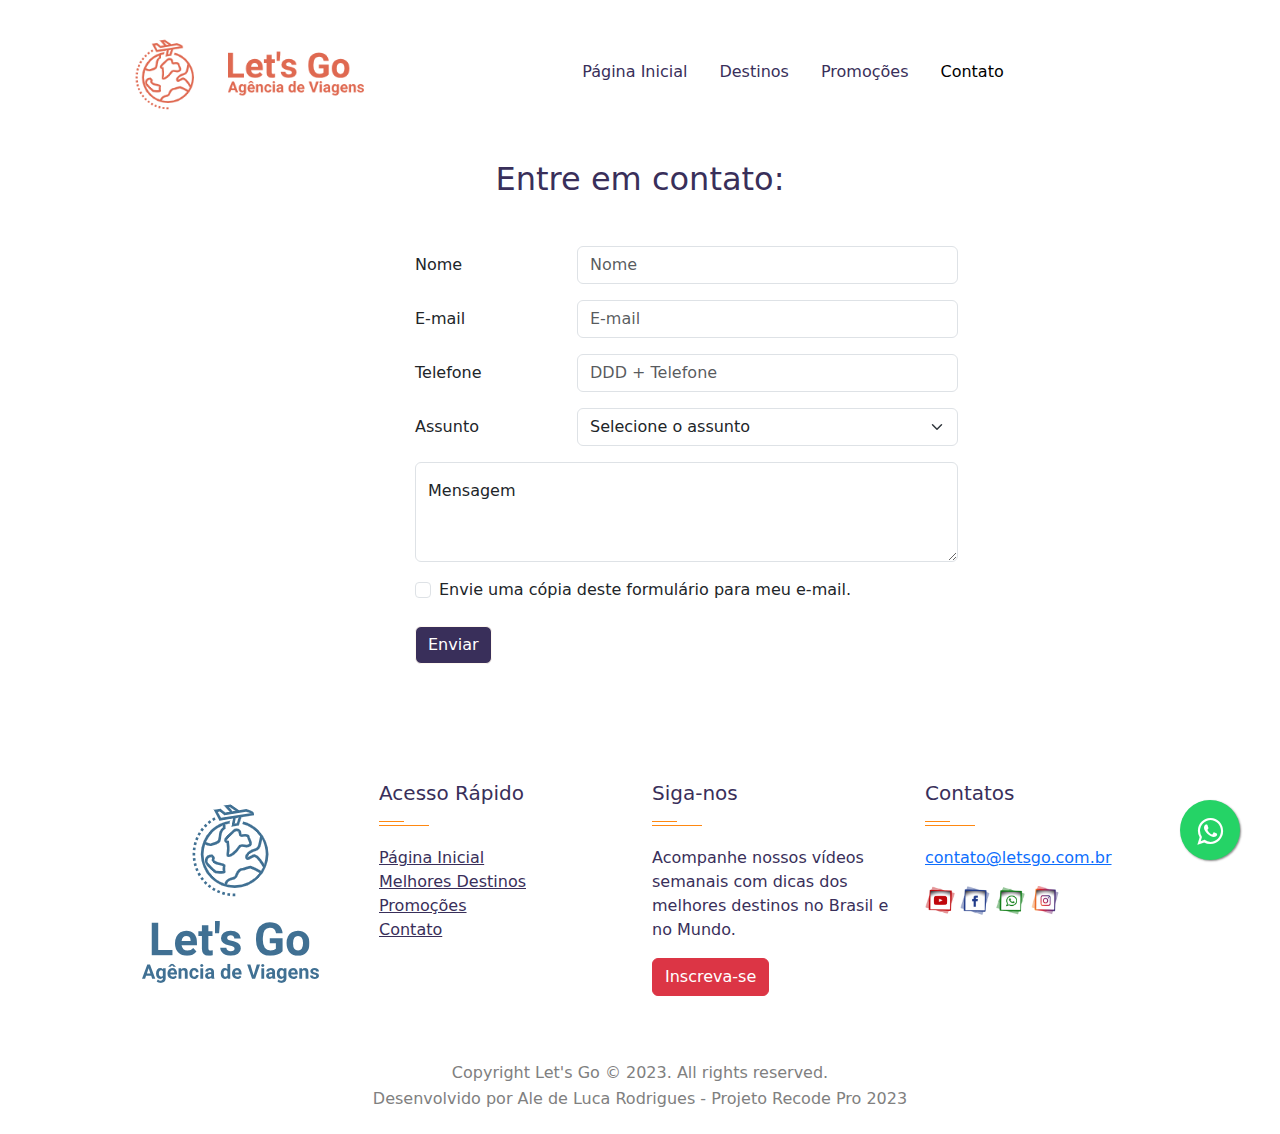
<file: Site Agência de Viagens - Lets Go/contato.html>
<!DOCTYPE html>
<html lang="pt-br">

<head>
  <meta charset="UTF-8">
  <meta name="viewport" content="width=device-width, initial-scale=1.0">
  <title>Let's Go | Contato </title>
  <link rel="icon" href="imagens/icon (2).png">
  <link rel="stylesheet" href="css/style.css">
  <link rel="stylesheet" href="./bootstrap-5.3.0-dist/css/bootstrap.css">

</head>

<body>
  <div class="container">

    <!--Inicio Navbar - Menu -->
    <nav class="navbar navbar-light navbar-expand-lg">
      <div class="container-fluid">
        <a class="navbar-brand" href="index.html">
          <img src="imagens/logo.png" alt="logo empresa Let's Go" width="250" height="100"></a>
        <button class="navbar-toggler" type="button" data-bs-toggle="collapse" data-bs-target="#navbarNavDropdown"
          aria-controls="navbarNavDropdown" aria-expanded="false" aria-label="Toggle navigation">
          <span class="navbar-toggler-icon"></span>
        </button>
        <div class="collapse navbar-collapse justify-content-center" id="navbarNavDropdown">
          <ul class="navbar-nav">
            <li class="nav-item p-2">
              <a class="nav-link" href="index.html">Página Inicial</a>
            </li>
            <li class="nav-item p-2">
              <a class="nav-link" href="Destino.html">Destinos</a>
            </li>
            <li class="nav-item p-2">
              <a class="nav-link" href="Promoções.html">Promoções</a>
            </li>
            <li class="nav-item p-2">
              <a class="nav-link active" aria-current="page" href="Contato.html">Contato</a>
            </li>
          </ul>
        </div>
      </div>
    </nav>
    <!--Fim Navbar-->

    <main>
      <!--Início do Formulário de Contato -->
      <div class="container mt-3">
        <h2 class="title" style="text-align: center">Entre em contato:</h2>
        <form class="row g-3 m-5">
          <div class="row mb-3 offset-md-3">
            <label for="inputEmail3" class="col-sm-2 col-form-label">Nome</label>
            <div class="col-sm-5">
              <input type="text" class="form-control" id="inputEmail3" placeholder="Nome">
            </div>
          </div>
          <div class="row mb-3 offset-md-3">
            <label for="inputEmail3" class="col-sm-2 col-form-label">E-mail</label>
            <div class="col-sm-5">
              <input type="email" class="form-control" id="inputEmail3" placeholder="E-mail">
            </div>
          </div>
          <div class="row mb-3 offset-md-3">
            <label for="inputEmail3" class="col-sm-2 col-form-label">Telefone</label>
            <div class="col-sm-5">
              <input type="tel" class="form-control" id="inputEmail3" placeholder="DDD + Telefone">
            </div>
          </div>


          <div class="row mb-3 offset-md-3">
            <label for="inputState" class="col-sm-2 col-form-label">Assunto</label>
            <div class="col-sm-5">
              <select id="inputState" class="form-select">
                <option selected>Selecione o assunto</option>
                <option>Contato</option>
                <option>Orçamento</option>
                <option>Reclamação</option>
                <option>Outros</option>
              </select>
            </div>
          </div>
          <div class="row mb-3 offset-md-3">
            <div class="col-sm-7">
              <div class="form-floating mb-3">
                <textarea class="form-control" placeholder="Leave a comment here" id="floatingTextarea2"
                  style="height: 100px"></textarea>
                <label for="floatingTextarea2"> Mensagem </label>
              </div>
            </div>
            <div class="col-sm-10">
              <div class="form-check mb-4">
                <input class="form-check-input" type="checkbox" id="gridCheck">
                <label class="form-check-label" for="gridCheck">
                  Envie uma cópia deste formulário para meu e-mail.
                </label>
              </div>
            </div>

            <div class="col-sm-10">
              <button type="button" class="btn btn-primary" data-bs-toggle="modal" data-bs-target="#exampleModal">
                Enviar
              </button>

              <!-- Modal -->
              <div class="modal fade" id="exampleModal" tabindex="-1" aria-labelledby="exampleModalLabel"
                aria-hidden="true">
                <div class="modal-dialog">
                  <div class="modal-content">
                    <div class="modal-header bg-primary text-white">
                      <h1 class="modal-title fs-5" id="exampleModalLabel"> Let's Go | Contato </h1>
                      <button type="button" class="btn-close" data-bs-dismiss="modal" aria-label="Close"></button>
                    </div>
                    <div class="modal-body">
                      E-mail encaminhado com sucesso.
                    </div>
                    <div class="modal-footer">
                      <button type="button" class="btn btn-primary" data-bs-toggle="modal"
                        data-bs-target="#exampleModal">Fechar</button>
                    </div>
                  </div>
                </div>
              </div>
            </div>

          </div>
      </div>
      </form>
      <!-- Fim do Formulário de Contato -->

    </main>

    <!--Footer-->
    <footer id="footer" class="footer-1 container pt-5">
      <div class="main-footer widgets-darks typo-dark">
        <div class="container">
          <div class="row">

            <div class="col-xs-12 col-sm-6 col-md-3">
              <div class="widget subscribe no-box d-flex justify-content-center">
                <a href="index.html"> <img src="./imagens/logoempe.png"></a>
              </div>
            </div>

            <div class="col-xs-12 col-sm-6 col-md-3">
              <div class="widget no-box">
                <h5 class="widget-title">Acesso Rápido<span></span></h5>
                <ul class="thumbnail-widget">
                  <li>
                    <div class="thumb-content"><a href="./index.html">Página Inicial</a></div>
                  </li>
                  <li>
                    <div class="thumb-content"><a href="./Destino.html">Melhores Destinos</a></div>
                  </li>
                  <li>
                    <div class="thumb-content"><a href="./Promoções.html">Promoções</a></div>
                  </li>
                  <li>
                    <div class="thumb-content"><a href="./Contato.html">Contato</a></div>
                  </li>
                </ul>
              </div>
            </div>

            <div class="col-xs-12 col-sm-6 col-md-3">
              <div class="widget no-box">
                <h5 class="widget-title">Siga-nos<span></span></h5>
                <p>Acompanhe nossos vídeos semanais com dicas dos melhores destinos no Brasil e no Mundo.</p>
                <a class="btn btn-danger" href="https:www.youtube.com" target="_blank">Inscreva-se</a>
              </div>
            </div>

            <div class="col-xs-12 col-sm-6 col-md-3">

              <div class="widget no-box">
                <h5 class="widget-title">Contatos<span></span></h5>

                <p><a href="mailto:info@domain.com" title="E-mail Contato">contato@letsgo.com.br</a></p>
                <ul class="social-footer2">
                  <li class=""><a title="Youtube" target="_blank" href="https:www.youtube.com"><img alt="Youtube"
                        width="30" height="30" src="imagens/iconYT.png"></a>
                  </li>
                  <li class=""><a href="https://www.facebook.com/" target="_blank" title="Facebook"><img alt="Facebook"
                        width="30" height="30" src="imagens/iconFacebook.png"></a>
                  </li>
                  <li class=""><a href="https:wa.me/message/IHKAGQNUMFFZO1" target="_blank" title="WhatsApp"><img
                        alt="WhatsApp" width="30" height="30" src="imagens/iconWhats.png"></a>
                  </li>
                  <li class=""><a title="Instagram" target="_blank" href="https://www.instagram.com/"><img
                        alt="instagram" width="30" height="30" src="imagens/iconInsta.png"></a>
                  </li>
                </ul>
              </div>
            </div>

          </div>
        </div>
      </div>

      <!-- Inicio Icone WhatsApp no final da página -->
      <link rel="stylesheet" href="https://maxcdn.bootstrapcdn.com/font-awesome/4.5.0/css/font-awesome.min.css">
      <a href="https:wa.me/message/IHKAGQNUMFFZO1" style="position:fixed;width:60px;height:60px;bottom:40px;right:40px;background-color:#25d366;color:#FFF;border-radius:50px;text-align:center;font-size:30px;box-shadow: 1px 1px 2px #888;
z-index:1000;" target="_blank">
        <i style="margin-top:16px" class="fa fa-whatsapp"></i>
      </a>
      <!--Fim Icone WhatsApp no final da página -->

      <!--Inicio do Footer - Copyright-->
      <div class="footer-copyright container">
        <div class="container">
          <div class="row">
            <div class="col-md-12 text-center p-2">
              <p>Copyright Let's Go © 2023. All rights reserved.</p>
              <p>Desenvolvido por Ale de Luca Rodrigues - Projeto Recode Pro 2023</p>
            </div>
          </div>
        </div>
      </div>
    </footer>
    <!--Fim do Footer-->

  </div>
  <script src="./bootstrap-5.3.0-dist/js/bootstrap.js"></script>
</body>

</html>
</file>
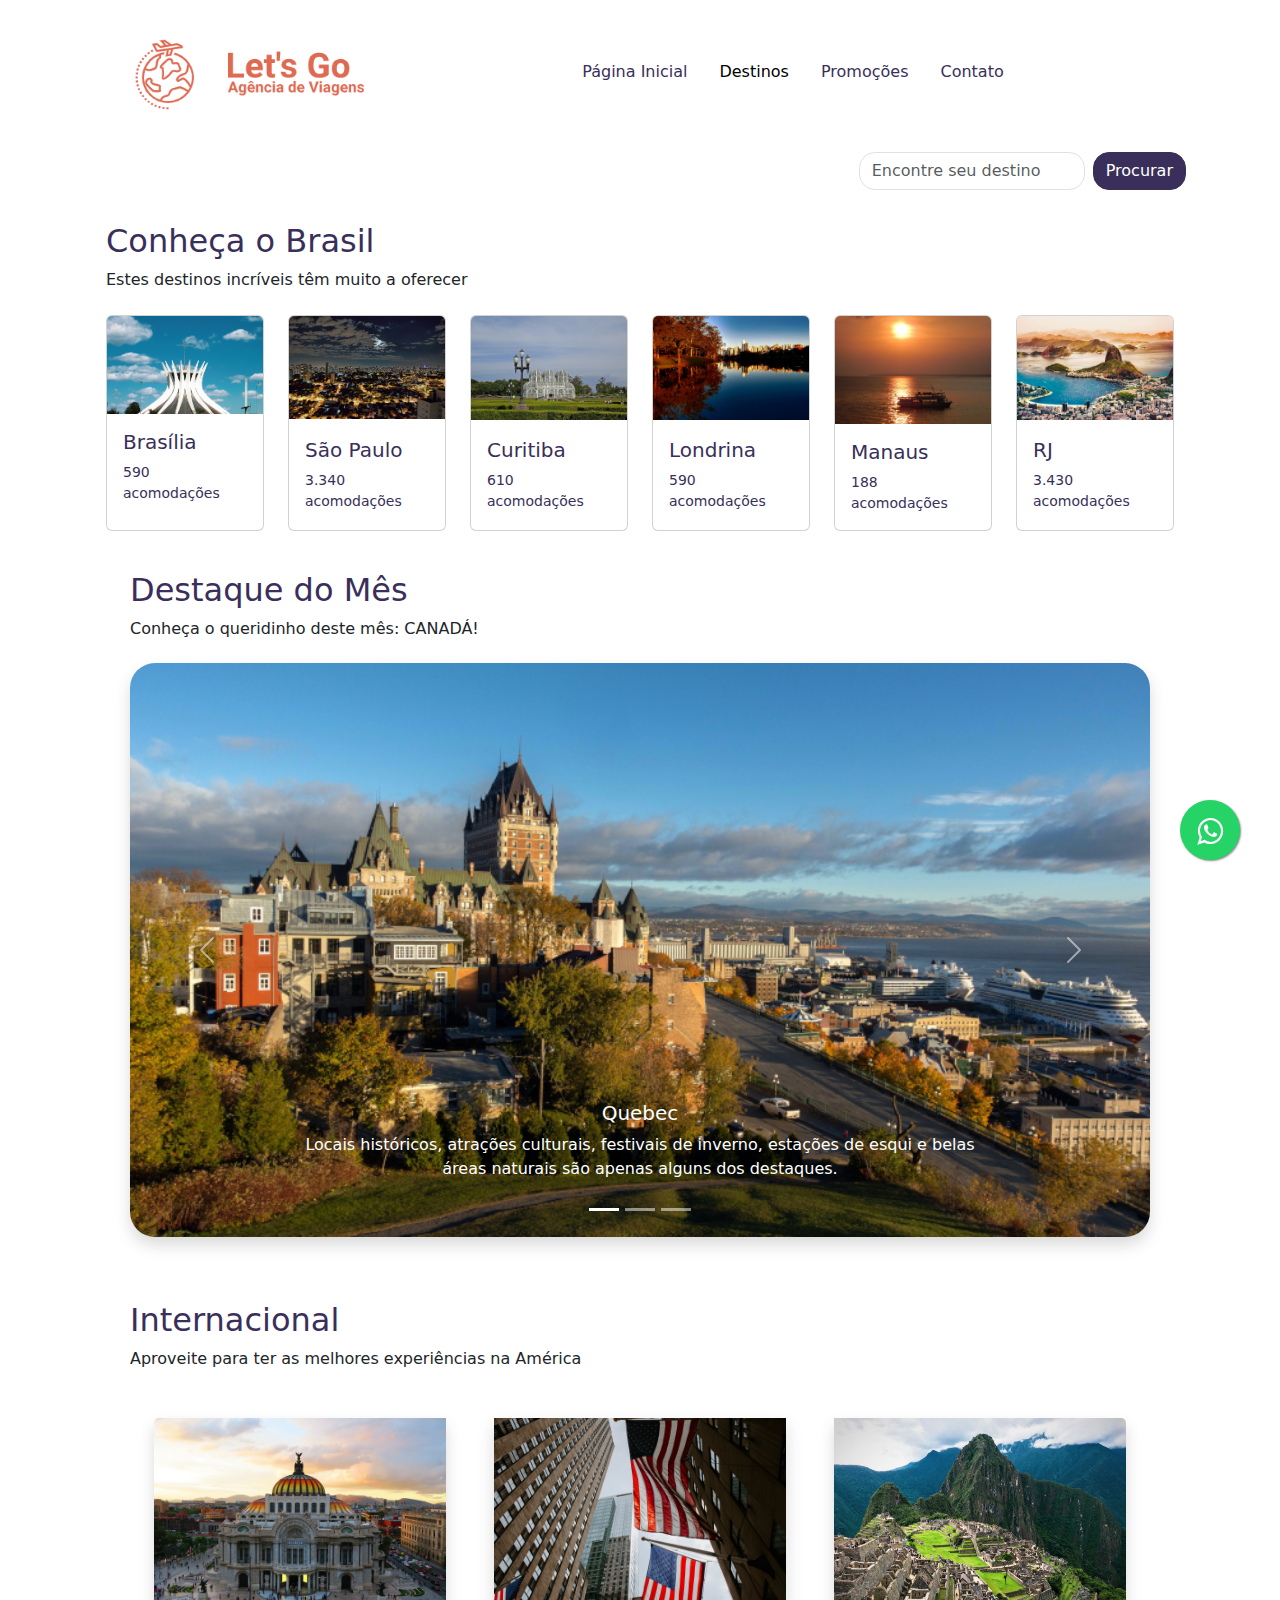
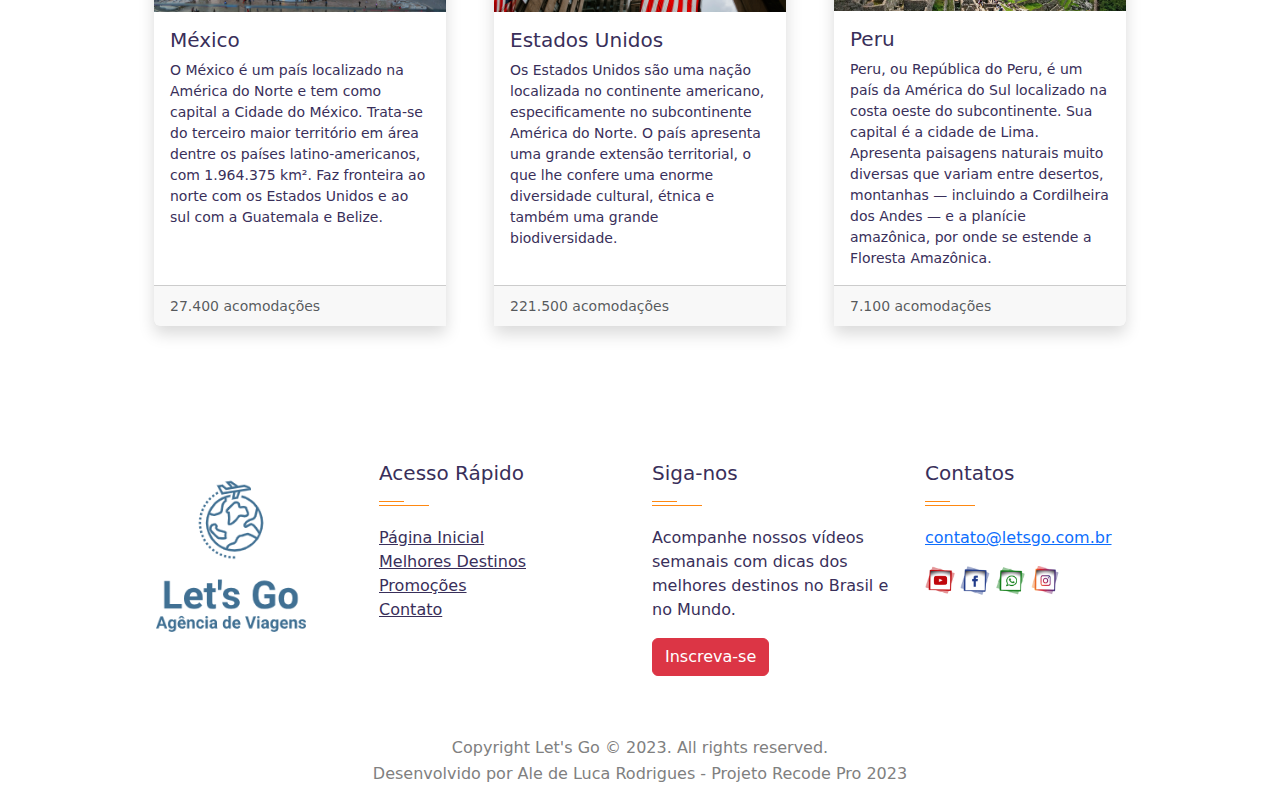
<file: Site Agência de Viagens - Lets Go/destino.html>
<!DOCTYPE html>
<html lang="pt-br">

<head>
  <meta charset="UTF-8">
  <meta name="viewport" content="width=device-width, initial-scale=1.0">
  <title>Let's Go | Destino</title>
  <link rel="icon" href="imagens/icon (2).png">
  <link rel="stylesheet" href="css/style.css">
  <link rel="stylesheet" href="./bootstrap-5.3.0-dist/css/bootstrap.css">

</head>

<body>
  <div class="container">

    <!--Inicio Navbar - Menu -->
    <nav class="navbar navbar-light navbar-expand-lg">
      <div class="container-fluid">
        <a class="navbar-brand" href="index.html">
          <img src="imagens/logo.png" alt="logo empresa Let's Go" width="250" height="100"></a>
        <button class="navbar-toggler" type="button" data-bs-toggle="collapse" data-bs-target="#navbarNavDropdown"
          aria-controls="navbarNavDropdown" aria-expanded="false" aria-label="Toggle navigation">
          <span class="navbar-toggler-icon"></span>
        </button>
        <div class="collapse navbar-collapse justify-content-center" id="navbarNavDropdown">
          <ul class="navbar-nav">
            <li class="nav-item p-2">
              <a class="nav-link" href="index.html">Página Inicial</a>
            </li>
            <li class="nav-item p-2">
              <a class="nav-link active" aria-current="page" href="Destino.html">Destinos</a>
            </li>
            <li class="nav-item p-2">
              <a class="nav-link" href="Promoções.html">Promoções</a>
            </li>
            <li class="nav-item p-2">
              <a class="nav-link" href="Contato.html">Contato</a>
            </li>
          </ul>
        </div>
      </div>
    </nav>
    <!--Fim Navbar-->

    <main>
      <!--Inicio Search Bar - Barra de Pesquisa -->
      <nav class="navbar bg-white">
        <div class="container-fluid justify-content-end">
          <form class="d-flex" role="search">
            <input class="form-control me-2 rounded-4" type="search" placeholder="Encontre seu destino"
              aria-label="Search">
            <button class="btn btn-outline-primary rounded-4" type="submit">Procurar</button>
          </form>
        </div>
      </nav>
      <!--Fim Search Bar - Barra de Pesquisa -->


      <!-- Inicio do menu com 6 telas pequenas -->
      <div class="p-4 container">
        <h2 class="title" style="margin-bottom: 10px;">Conheça o Brasil</h2>
        <h6 style="margin-bottom: 25px;">Estes destinos incríveis têm muito a oferecer</h6>
        <div class="row row-cols-1 row-cols-sm-2 row-cols-md-4 row-cols-lg-6 justify-content-center">
          <div class="col mb-3 card-group">
            <div class="card">
              <a href="https://www.booking.com/searchresults.pt-br.html?label=gen173nr-1BCAEoggI46AdIM1gEaCCIAQGYAS24ARfIAQzYAQHoAQGIAgGoAgO4ArG7laYGwAIB0gIkMzNjZTdiZGMtZDgxYS00ZGMyLTliNDUtOGI4MGNjMTc1Yjk42AIF4AIB&sid=2377827f991b432b848ef5b1fd195a03&aid=304142&dest_id=-631243&dest_type=city&group_adults=2&req_adults=2&no_rooms=1&group_children=0&req_children=0"
                target="_blank"><img src="imagens/brasilia2.jpg" class="card-img-top" alt="..."></a>
              <div class="card-body">
                <h5 class="card-title">Brasília</h5>
                <p class="card-text small">590 acomodações</p>
              </div>
            </div>
          </div>
          <div class="col mb-3 card-group">
            <div class="card card-group">
              <a href="https://www.booking.com/searchresults.pt-br.html?ss=S%C3%A3o+Paulo%2C+Estado+de+S%C3%A3o+Paulo%2C+Brasil&ssne=Curitiba&ssne_untouched=Curitiba&label=gen173nr-1BCAEoggI46AdIM1gEaCCIAQGYAS24ARfIAQzYAQHoAQGIAgGoAgO4ArG7laYGwAIB0gIkMzNjZTdiZGMtZDgxYS00ZGMyLTliNDUtOGI4MGNjMTc1Yjk42AIF4AIB&sid=2377827f991b432b848ef5b1fd195a03&aid=304142&lang=pt-br&sb=1&src_elem=sb&src=searchresults&dest_id=-671824&dest_type=city&ac_position=0&ac_click_type=b&ac_langcode=xb&ac_suggestion_list_length=5&search_selected=true&search_pageview_id=ded7915bf3e9003c&ac_meta=GhBkZWQ3OTE1YmYzZTkwMDNjIAAoATICeGI6BHPDo29AAEoAUAA%3D&group_adults=2&no_rooms=1&group_children=0"
                target="_blank"><img src="imagens/saopaulo2.jpg" class="card-img-top" alt="..."></a>
              <div class="card-body">
                <h5 class="card-title">São Paulo</h5>
                <p class="card-text small">3.340 acomodações</p>
              </div>
            </div>
          </div>
          <div class="col mb-3 card-group">
            <div class="card card-group">
              <a href="https://www.booking.com/searchresults.pt-br.html?ss=Curitiba%2C+Paran%C3%A1%2C+Brasil&ssne=Rio+de+Janeiro&ssne_untouched=Rio+de+Janeiro&label=gen173nr-1BCAEoggI46AdIM1gEaCCIAQGYAS24ARfIAQzYAQHoAQGIAgGoAgO4ArG7laYGwAIB0gIkMzNjZTdiZGMtZDgxYS00ZGMyLTliNDUtOGI4MGNjMTc1Yjk42AIF4AIB&sid=2377827f991b432b848ef5b1fd195a03&aid=304142&lang=pt-br&sb=1&src_elem=sb&src=searchresults&dest_id=-639568&dest_type=city&ac_position=0&ac_click_type=b&ac_langcode=xb&ac_suggestion_list_length=5&search_selected=true&search_pageview_id=6632912ed1b300c2&ac_meta=GhA2NjMyOTEyZWQxYjMwMGMyIAAoATICeGI6BmN1cml0aUAASgBQAA%3D%3D&group_adults=2&no_rooms=1&group_children=0"
                target="_blank"><img src="imagens/Curitiba3.jpg" class="card-img-top" alt="..."></a>
              <div class="card-body">
                <h5 class="card-title">Curitiba</h5>
                <p class="card-text small">610 acomodações</p>
              </div>
            </div>
          </div>
          <div class="col mb-3 card-group">
            <div class="card card-group">
              <a href="https://www.booking.com/searchresults.pt-br.html?ss=Londrina%2C+Paran%C3%A1%2C+Brasil&ssne=Manaus&ssne_untouched=Manaus&label=gen173nr-1BCAEoggI46AdIM1gEaCCIAQGYAS24ARfIAQzYAQHoAQGIAgGoAgO4ArG7laYGwAIB0gIkMzNjZTdiZGMtZDgxYS00ZGMyLTliNDUtOGI4MGNjMTc1Yjk42AIF4AIB&sid=2377827f991b432b848ef5b1fd195a03&aid=304142&lang=pt-br&sb=1&src_elem=sb&src=searchresults&dest_id=-652170&dest_type=city&ac_position=0&ac_click_type=b&ac_langcode=xb&ac_suggestion_list_length=5&search_selected=true&search_pageview_id=8f7d8ff57dbe0089&ac_meta=GhA4ZjdkOGZmNTdkYmUwMDg5IAAoATICeGI6CGxvbmRyaW5hQABKAFAA&group_adults=2&no_rooms=1&group_children=0"
                target="_blank"><img src="imagens/londrina2.jpg" class="card-img-top" alt="...">
                <div class="card-body">
              </a>
              <h5 class="card-title">Londrina</h5>
              <p class="card-text small">590 acomodações</p>
            </div>
          </div>
        </div>

        <div class="col mb-3 card-group">
          <div class="card card-group">
            <a href="https://www.booking.com/searchresults.pt-br.html?dest_type=city&search_selected=true&ac_langcode=xb&src_elem=sb&sid=2377827f991b432b848ef5b1fd195a03&ac_suggestion_list_length=5&src=searchresults&ac_click_type=b&search_pageview_id=a332842990a501ec&ac_meta=GhBhMzMyODQyOTkwYTUwMWVjIAAoATICeGI6Bm1hbmF1c0AASgBQAA%3D%3D&no_rooms=1&ac_position=0&group_children=0&sb=1&lang=pt-br&ss=Manaus%2C+Amazonas%2C+Brasil&ssne_untouched=Bras%C3%ADlia&dest_id=-653186&aid=304142&ssne=Bras%C3%ADlia&label=gen173nr-1BCAEoggI46AdIM1gEaCCIAQGYAS24ARfIAQzYAQHoAQGIAgGoAgO4ArG7laYGwAIB0gIkMzNjZTdiZGMtZDgxYS00ZGMyLTliNDUtOGI4MGNjMTc1Yjk42AIF4AIB&group_adults=2"
              target="_blank"><img src="imagens/manaus2.jpg" class="card-img-top" alt="..."></a>
            <div class="card-body">
              <h5 class="card-title">Manaus</h5>
              <p class="card-text small">188 acomodações</p>
            </div>
          </div>
        </div>

        <div class="col mb-3 card-group">
          <div class="card card-group">
            <a href="https://www.booking.com/searchresults.pt-br.html?ss=Rio+de+Janeiro%2C+Estado+do+Rio+de+Janeiro%2C+Brasil&ssne=Mag%C3%A9&ssne_untouched=Mag%C3%A9&label=gen173nr-1BCAEoggI46AdIM1gEaCCIAQGYAS24ARfIAQzYAQHoAQGIAgGoAgO4ArG7laYGwAIB0gIkMzNjZTdiZGMtZDgxYS00ZGMyLTliNDUtOGI4MGNjMTc1Yjk42AIF4AIB&sid=2377827f991b432b848ef5b1fd195a03&aid=304142&lang=pt-br&sb=1&src_elem=sb&src=searchresults&dest_id=-666610&dest_type=city&ac_position=0&ac_click_type=b&ac_langcode=xb&ac_suggestion_list_length=5&search_selected=true&search_pageview_id=7d2490ccfd9f00ed&ac_meta=GhA3ZDI0OTBjY2ZkOWYwMGVkIAAoATICeGI6A1JJT0AASgBQAA%3D%3D&group_adults=2&no_rooms=1&group_children=0"
              target="_blank"><img src="imagens/rio-de-janeiro2.jpg" class="card-img-top" alt="..."></a>
            <div class="card-body">
              <h5 class="card-title">RJ</h5>
              <p class="card-text small">3.430 acomodações</p>
            </div>
          </div>
        </div>
      </div>
      <!-- Fim do menu com 6 telas pequenas -->

      <!-- Inicio do menu Destaques do Mês - CANADÁ -->
      <div class="p-4 container mb-3">
        <h2 class="title" style="margin-bottom: 10px;">Destaque do Mês</h2>
        <h6 style="margin-bottom: 25px;">Conheça o queridinho deste mês: CANADÁ!</h6>
        <div id="carouselExampleCaptions" class="carousel slide" data-bs-ride="carousel">
          <div class="carousel-indicators">
            <button type="button" data-bs-target="#carouselExampleCaptions" data-bs-slide-to="0" class="active"
              aria-current="true" aria-label="Slide 1"></button>
            <button type="button" data-bs-target="#carouselExampleCaptions" data-bs-slide-to="1"
              aria-label="Slide 2"></button>
            <button type="button" data-bs-target="#carouselExampleCaptions" data-bs-slide-to="2"
              aria-label="Slide 3"></button>
          </div>
          <div class="carousel-inner shadow" style="border-radius: 25px;">
            <div class="carousel-item active">
              <a href="https://www.booking.com/searchresults.pt-br.html?ss=Cidade+de+Quebec&ssne=Cidade+de+Quebec&ssne_untouched=Cidade+de+Quebec&label=gen173nr-1BCAEoggI46AdIM1gEaCCIAQGYAS24ARfIAQzYAQHoAQGIAgGoAgO4AoL0laYGwAIB0gIkZjEyMjU1Y2ItOGIwYi00ZmYxLTk1YWItNGQ5MTkzYjllNTU12AIF4AIB&sid=2377827f991b432b848ef5b1fd195a03&aid=304142&lang=pt-br&sb=1&src_elem=sb&src=index&dest_id=-571851&dest_type=city&group_adults=2&no_rooms=1&group_children=0&sb_travel_purpose=leisure"
                target="_blank"><img src="imagens/quebec2.jpg" class="d-block w-100" alt="..."></a>
              <div class="carousel-caption d-none d-md-block">
                <h5>Quebec</h5>
                <p>Locais históricos, atrações culturais, festivais de inverno, estações de esqui e belas áreas naturais
                  são apenas alguns dos destaques.</p>
              </div>
            </div>
            <div class="carousel-item">
              <a href="https://www.booking.com/searchresults.pt-br.html?ss=toronto&ssne=Cidade+de+Quebec&ssne_untouched=Cidade+de+Quebec&label=gen173nr-1BCAEoggI46AdIM1gEaCCIAQGYAS24ARfIAQzYAQHoAQGIAgGoAgO4AtD0laYGwAIB0gIkODViZjJlZDgtOThhZi00ZTMwLWFhZGYtNjliZDdkNWM1MTBl2AIF4AIB&sid=2377827f991b432b848ef5b1fd195a03&aid=304142&lang=pt-br&sb=1&src_elem=sb&src=index&dest_id=-574890&dest_type=city&ac_position=0&ac_click_type=b&ac_langcode=xb&ac_suggestion_list_length=5&search_selected=true&search_pageview_id=5cb791e853f10052&ac_meta=GhA1Y2I3OTFlODUzZjEwMDUyIAAoATICeGI6B3Rvcm9udG9AAEoAUAA%3D&group_adults=2&no_rooms=1&group_children=0&sb_travel_purpose=leisure"
                target="_blank"><img src="imagens/toronto2.jpg" class="d-block w-100" alt="..."></a>
              <div class="carousel-caption d-none d-md-block">
                <h5>Toronto</h5>
                <p>Conheça a maior cidade do Canadá.</p>
              </div>
            </div>
            <div class="carousel-item">
              <a href="https://www.booking.com/searchresults.pt-br.html?ss=Vancouver&ssne=Vancouver&ssne_untouched=Vancouver&label=gen173nr-1BCAEoggI46AdIM1gEaCCIAQGYAS24ARfIAQzYAQHoAQGIAgGoAgO4Apn1laYGwAIB0gIkNGU4NGJmMDgtMDNiMi00NDYyLTkyYWUtMmRlMTdjZTJkMWYy2AIF4AIB&sid=2377827f991b432b848ef5b1fd195a03&aid=304142&lang=pt-br&sb=1&src_elem=sb&src=index&dest_id=-575268&dest_type=city&group_adults=2&no_rooms=1&group_children=0&sb_travel_purpose=leisure"
                target="_blank"><img src="imagens/vancouverr2.jpg" class="d-block w-100" alt="..."></a>
              <div class="carousel-caption d-none d-md-block">
                <h5>Vancouver</h5>
                <p>Arquitetura, compras, gastronomia, montanhas e mar.</p>
              </div>
            </div>
          </div>
          <button class="carousel-control-prev" type="button" data-bs-target="#carouselExampleCaptions"
            data-bs-slide="prev">
            <span class="carousel-control-prev-icon" aria-hidden="true"></span>
            <span class="visually-hidden">Anterior</span>
          </button>
          <button class="carousel-control-next" type="button" data-bs-target="#carouselExampleCaptions"
            data-bs-slide="next">
            <span class="carousel-control-next-icon" aria-hidden="true"></span>
            <span class="visually-hidden">Próximo</span>
          </button>
        </div>
      </div>
      <!-- Fim do Carrosel-->

      <!--Inicio do menu Internacional-->
      <div class="p-4 container">
        <h2 class="title" style="margin-bottom: 10px;">Internacional</h2>
        <h6 style="margin-bottom: 25px;">Aproveite para ter as melhores experiências na América</h6>

        <div class="row row-cols-1 row-cols-sm-1 row-cols-m-1 justify-content-center">
          <div class="card-group">
            <div class="card m-4 border-0 shadow">
              <a href="https://www.booking.com/searchresults.pt-br.html?ss=M%C3%A9xico&ssne=Cidade+do+M%C3%A9xico&ssne_untouched=Cidade+do+M%C3%A9xico&label=gen173nr-1BCAEoggI46AdIM1gEaCCIAQGYAS24ARfIAQzYAQHoAQGIAgGoAgO4ArvwkaYGwAIB0gIkN2FjZGJkNjgtZDBkOC00OTEzLWE3OTQtZTU0NzRjMWNmZWY12AIF4AIB&sid=2377827f991b432b848ef5b1fd195a03&aid=304142&lang=pt-br&sb=1&src_elem=sb&src=searchresults&dest_id=137&dest_type=country&ac_position=2&ac_click_type=b&ac_langcode=xb&ac_suggestion_list_length=5&search_selected=true&search_pageview_id=1b7d118ad14a00a0&ac_meta=GhAxYjdkMTE4YWQxNGEwMGEwIAIoATICeGI6Bm1leGljb0AASgBQAA%3D%3D&group_adults=2&no_rooms=1&group_children=0"
                target="_blank"><img src="imagens/mexico.jpg" class="card-img-top" alt="..."></a>
              <div class="card-body">
                <h5 class="card-title">México</h5>
                <p class="card-text small">O México é um país localizado na América do Norte e tem como capital a Cidade
                  do
                  México. Trata-se do terceiro maior território em área dentre os países latino-americanos, com
                  1.964.375
                  km². Faz fronteira ao norte com os Estados Unidos e ao sul com a Guatemala e Belize.</p>
              </div>
              <div class="card-footer">
                <small class="text-body-secondary">27.400 acomodações</small>
              </div>
            </div>
            <div class="card m-4 border-0 shadow">
              <a href="https://www.booking.com/searchresults.pt-br.html?ss=Estados+Unidos&ssne=M%C3%A9xico&ssne_untouched=M%C3%A9xico&label=gen173nr-1BCAEoggI46AdIM1gEaCCIAQGYAS24ARfIAQzYAQHoAQGIAgGoAgO4ArvwkaYGwAIB0gIkN2FjZGJkNjgtZDBkOC00OTEzLWE3OTQtZTU0NzRjMWNmZWY12AIF4AIB&sid=2377827f991b432b848ef5b1fd195a03&aid=304142&lang=pt-br&sb=1&src_elem=sb&src=searchresults&dest_id=224&dest_type=country&ac_position=2&ac_click_type=b&ac_langcode=xb&ac_suggestion_list_length=5&search_selected=true&search_pageview_id=5ee8119af9f20138&ac_meta=GhA1ZWU4MTE5YWY5ZjIwMTM4IAIoATICeGI6B2VzdGFkb3NAAEoAUAA%3D&group_adults=2&no_rooms=1&group_children=0"
                target="_blank"><img src="imagens/usa.jpg" class="card-img-top" alt="..."></a>
              <div class="card-body">
                <h5 class="card-title">Estados Unidos</h5>
                <p class="card-text small">Os Estados Unidos são uma nação localizada no continente americano,
                  especificamente no subcontinente América do Norte. O país apresenta uma grande extensão territorial, o
                  que
                  lhe confere uma enorme diversidade cultural, étnica e também uma grande biodiversidade.</p>
              </div>
              <div class="card-footer">
                <small class="text-body-secondary">221.500 acomodações</small>
              </div>
            </div>
            <div class="card m-4 border-0 shadow">
              <a href="https://www.booking.com/searchresults.pt-br.html?ss=Peru&ssne=Lima&ssne_untouched=Lima&label=gen173nr-1BCAEoggI46AdIM1gEaCCIAQGYAS24ARfIAQzYAQHoAQGIAgGoAgO4ArvwkaYGwAIB0gIkN2FjZGJkNjgtZDBkOC00OTEzLWE3OTQtZTU0NzRjMWNmZWY12AIF4AIB&sid=2377827f991b432b848ef5b1fd195a03&aid=304142&lang=pt-br&sb=1&src_elem=sb&src=searchresults&dest_id=167&dest_type=country&ac_position=4&ac_click_type=b&ac_langcode=xb&ac_suggestion_list_length=5&search_selected=true&search_pageview_id=ec651135d34f0072&ac_meta=GhBlYzY1MTEzNWQzNGYwMDcyIAQoATICeGI6BHBlcnVAAEoAUAA%3D&group_adults=2&no_rooms=1&group_children=0"
                target="_blank"><img src="imagens/peru.jpg" class="card-img-top" alt="..."></a>
              <div class="card-body">
                <h5 class="card-title">Peru</h5>
                <p class="card-text small">Peru, ou República do Peru, é um país da América do Sul localizado na costa
                  oeste
                  do subcontinente. Sua capital é a cidade de Lima. Apresenta paisagens naturais muito diversas que
                  variam
                  entre desertos, montanhas — incluindo a Cordilheira dos Andes — e a planície amazônica, por onde se
                  estende a Floresta Amazônica.</p>
              </div>
              <div class="card-footer">
                <small class="text-body-secondary">7.100 acomodações</small>
              </div>
            </div>
          </div>
        </div>
      </div>
      <!-- Fim do menu com alguns cards -->

    </main>

    <!--Footer-->
    <footer id="footer" class="footer-1 container pt-5">
      <div class="main-footer widgets-darks typo-dark">
        <div class="container">
          <div class="row">

            <div class="col-xs-12 col-sm-6 col-md-3">
              <div class="widget subscribe no-box d-flex justify-content-center">
                <a href="index.html"> <img src="./imagens/logoempe.png" width="150px"></a>
              </div>
            </div>

            <div class="col-xs-12 col-sm-6 col-md-3">
              <div class="widget no-box">
                <h5 class="widget-title">Acesso Rápido<span></span></h5>
                <ul class="thumbnail-widget">
                  <li>
                    <div class="thumb-content"><a href="./index.html">Página Inicial</a></div>
                  </li>
                  <li>
                    <div class="thumb-content"><a href="./Destino.html">Melhores Destinos</a></div>
                  </li>
                  <li>
                    <div class="thumb-content"><a href="./Promoções.html">Promoções</a></div>
                  </li>
                  <li>
                    <div class="thumb-content"><a href="./Contato.html">Contato</a></div>
                  </li>
                </ul>
              </div>
            </div>

            <div class="col-xs-12 col-sm-6 col-md-3">
              <div class="widget no-box">
                <h5 class="widget-title">Siga-nos<span></span></h5>
                <p>Acompanhe nossos vídeos semanais com dicas dos melhores destinos no Brasil e no Mundo.</p>
                <a class="btn btn-danger" href="https:www.youtube.com" target="_blank">Inscreva-se</a>
              </div>
            </div>

            <div class="col-xs-12 col-sm-6 col-md-3">

              <div class="widget no-box">
                <h5 class="widget-title">Contatos<span></span></h5>

                <p><a href="mailto:info@domain.com" title="E-mail Contato">contato@letsgo.com.br</a></p>
                <ul class="social-footer2">
                  <li class=""><a title="Youtube" target="_blank" href="https:www.youtube.com"><img alt="Youtube"
                        width="30" height="30" src="imagens/iconYT.png"></a>
                  </li>
                  <li class=""><a href="https://www.facebook.com/" target="_blank" title="Facebook"><img alt="Facebook"
                        width="30" height="30" src="imagens/iconFacebook.png"></a>
                  </li>
                  <li class=""><a href="https:wa.me/message/IHKAGQNUMFFZO1" target="_blank" title="WhatsApp"><img
                        alt="WhatsApp" width="30" height="30" src="imagens/iconWhats.png"></a>
                  </li>
                  <li class=""><a title="Instagram" target="_blank" href="https://www.instagram.com/"><img
                        alt="instagram" width="30" height="30" src="imagens/iconInsta.png"></a>
                  </li>
                </ul>
              </div>
            </div>

          </div>
        </div>
      </div>

      <!-- Inicio Icone WhatsApp no final da página -->
      <link rel="stylesheet" href="https://maxcdn.bootstrapcdn.com/font-awesome/4.5.0/css/font-awesome.min.css">
      <a href="https:wa.me/message/IHKAGQNUMFFZO1" style="position:fixed;width:60px;height:60px;bottom:40px;right:40px;background-color:#25d366;color:#FFF;border-radius:50px;text-align:center;font-size:30px;box-shadow: 1px 1px 2px #888;
z-index:1000;" target="_blank">
        <i style="margin-top:16px" class="fa fa-whatsapp"></i>
      </a>
      <!--Fim Icone WhatsApp no final da página -->

      <!--Inicio do Footer - Copyright-->
      <div class="footer-copyright container">
        <div class="container">
          <div class="row">
            <div class="col-md-12 text-center p-2">
              <p>Copyright Let's Go © 2023. All rights reserved.</p>
              <p>Desenvolvido por Ale de Luca Rodrigues - Projeto Recode Pro 2023</p>
            </div>
          </div>
        </div>
      </div>
    </footer>
    <!--Fim do Footer-->

  </div>

  <script src="./bootstrap-5.3.0-dist/js/bootstrap.js"></script>
</body>

</html>
</file>
<file: Site Agência de Viagens - Lets Go/css/style.css>
*,
*::before,
*::after {
    margin: 0;
    padding: 0;
    box-sizing: border-box;
}

/*Paleta de Cores para o Site Let's Go*/

/*Variáveis de cores para todo o site*/
:root {
    --color-1: #392f5aff;
    /*--space-cadet */
    --color-2: #9dd9d2ff;
    /* --tiffany-blue*/
    --color-3: #fff8f0ff;
    /* --floral-white */
    --color-4: #f4d06fff;
    /* --jasmine */
    --color-5: #ff8811ff;
    /*--ut-orange */
}


/*Estilo do Corpo*/
body {
    font-family: Arial, Helvetica, sans-serif;
    margin: 0;
    /*background-image: url('../imagens/decore.png'); Definir se vai utilizar a imagem de fundo.*/
    background-repeat: no-repeat;
    background-size: 400px;
    background-position: right top;
    background-attachment: fixed top;
}

/*Estiliza os links da barra de navegação */
.navbar a {
    display: flex;
    color: var(--color-1);
    padding: 14px 20px;
    text-decoration: none;
}

/*Estilização quando o mouse passa sobre o link - altera a cor do link*/
.navbar-collapse a:hover {
    background-color: var(--color-4);
    color: var(--color-1);
    border-radius: 1em;
}

/*Página Index - Banner*/
.col-md-6 .card-title {
    color: var(--color-1);
    font-size: 60px;
    text-align: start;
    letter-spacing: -2.5px;
}

.col-md-6 .card-text-1 {
    color: var(--color-5);
    font-weight: bold;
}

.col-md-6 .card-text {
    color: var(--color-1);
}

.card-body .btn-primary {
    background-color: var(--color-1);
    border-color: var(--color-3);
    color: white;
}

/*Página Index - Serviços Oferecidos*/

.container .title {
    color: var(--color-1);
}

.row {
    display: flex;
    flex-wrap: wrap;
}

.card .card-body .card-title {
    color: var(--color-1);
}

.card .card-body .card-text {
    color: var(--color-1);
}

/*Página Index - Carossel*/
.carousel-1 .container {
    margin: 40px;
    width: 60%;
    align-items: center;
}

.container-carrossel{
        display: flex;
        flex-direction: column;
        justify-content: center;
        align-items: center;
        border-radius: 20px;
        width: 600px;
        height: 503px;
}

.alinhamento{
    display: flex;
    flex-direction: column;
    justify-content: center;
    align-items: center;
}

/*Página Index - Newsletter*/
.newsletter {
    margin: 5% 15% 5% 20%;
    padding: 40px 130px 40px 130px;
}

#inscreva .newsletter {
    border-radius: 20px 129px 20px 20px;
    color: var(--color-1);
}

#inlineFormInputGroupUsername {
    color: var(--color-1);
}

.row .btn-primary {
    background-color: var(--color-1);
    border-color: var(--color-3);
    color: white;
}

.modal-header{
    background-color: var(--color-1);
    color: white;
}

/*Página Destino - Barra de Pesquisa*/
.container-fluid .btn-outline-primary{
color: white;
border-color: var(--color-1);
background-color: var(--color-1);
}


/* Rodapé - Footer */
.footer {
    padding: 20px;
    text-align: center;
    background: #ddd;
    margin: 15px;
}

/* Rodapé - Main Footer */
footer .main-footer {
    padding: 5px 0;
    background: white;
}

footer ul {
    padding-left: 0;
    list-style: none;
}


/* Rodapé - CopyRight Footer */
.footer-copyright {
    background: white;
    padding: 5px 0;
}

.footer-copyright .logo {
    display: inherit;
}

.footer-copyright nav {
    float: right;
    margin-top: 5px;
}

.footer-copyright nav ul {
    list-style: none;
    margin: 0;
    padding: 0;
}

.footer-copyright nav ul li {
    border-left: 1px solid #505050;
    display: inline-block;
    line-height: 12px;
    margin: 0;
    padding: 0 8px;
}

.footer-copyright nav ul li a {
    color: black;
}

.footer-copyright nav ul li:first-child {
    border: medium none;
    padding-left: 0;
}

.footer-copyright p {
    color: grey;
    margin: 2px 0 0;
}

/* Rodapé - Footer Top */
.footer-top {
    background: white;
    padding-bottom: 30px;
    margin-bottom: 30px;
    border-bottom: 3px solid white;
}

/* Rodapé - Footer transparent */
footer.transparent .footer-top,
footer.transparent .main-footer {
    background: transparent;
}

footer.transparent .footer-copyright {
    background: none repeat scroll 0 0 white(0, 0, 0, 0.3);
}

/* Rodapé - Footer light */
footer.light .footer-top {
    background: #f9f9f9;
}

footer.light .main-footer {
    background: #f9f9f9;
}

footer.light .footer-copyright {
    background: none repeat scroll 0 0 rgba(255, 255, 255, 0.3);
}

/* Rodapé - Footer 4 */
.footer- .logo {
    display: inline-block;
}

/* Rodapé - Widgets do Footer*/
.widget {
    padding: 20px;
    margin-bottom: 40px;
    color: var(--color-1);
}

.widget.widget-last {
    margin-bottom: 0px;
}

.widget.no-box {
    padding: 0;
    margin-bottom: 40px;
}


.widget.subscribe a {
    margin-bottom: 18px;
}

.widget li a {
    color: var(--color-1);
}

.widget li a:hover {
    color: var(--color-5)
}

.widget-title {
    margin-bottom: 20px;
    color: var(--color-1);
}

.widget-title span {
    background: var(--color-5);
    display: block;
    height: 1px;
    margin-top: 20px;
    position: relative;
    width: 20%;
}

.widget-title span::after {
    background: inherit;
    content: "";
    height: inherit;
    position: absolute;
    top: -4px;
    width: 50%;
}

.widget-title.text-center span,
.widget-title.text-center span::after {
    margin-left: auto;
    margin-right: auto;
    left: 0;
    right: 0;
}

.widget .badge {
    float: right;
    background: #7f7f7f;
}

.typo-light h1,
.typo-light h2,
.typo-light h3,
.typo-light h4,
.typo-light h5,
.typo-light h6,
.typo-light p,
.typo-light div,
.typo-light span,
.typo-light small {
    color: var(--color-1);
}

ul.social-footer2 {
    margin: 0;
    padding: 0;
    width: auto;
}

ul.social-footer2 li {
    display: inline-block;
    padding: 0;
}

ul.social-footer2 li a:hover {
    background-color: var(--color-3);
}

ul.social-footer2 li a {
    display: block;
    height: 30px;
    width: 30px;
}

.btn {
    background-color: red;
    color: var(--color-3);
}

.btn:hover,
.btn:focus,
.btn.active {
    background: var(--color-1);
    color: white;
    border-color: var(--color-3);
    -webkit-box-shadow: 0 15px 30px rgba(0, 0, 0, 0.1);
    -moz-box-shadow: 0 15px 30px rgba(0, 0, 0, 0.1);
    -ms-box-shadow: 0 15px 30px rgba(0, 0, 0, 0.1);
    -o-box-shadow: 0 15px 30px rgba(0, 0, 0, 0.1);
    box-shadow: 0 15px 30px rgba(0, 0, 0, 0.1);
    -webkit-transition: all 250ms ease-in-out 0s;
    -moz-transition: all 250ms ease-in-out 0s;
    -ms-transition: all 250ms ease-in-out 0s;
    -o-transition: all 250ms ease-in-out 0s;
    transition: all 250ms ease-in-out 0s;

}

.footer-1 {
    margin: 10px;
}
</file>
